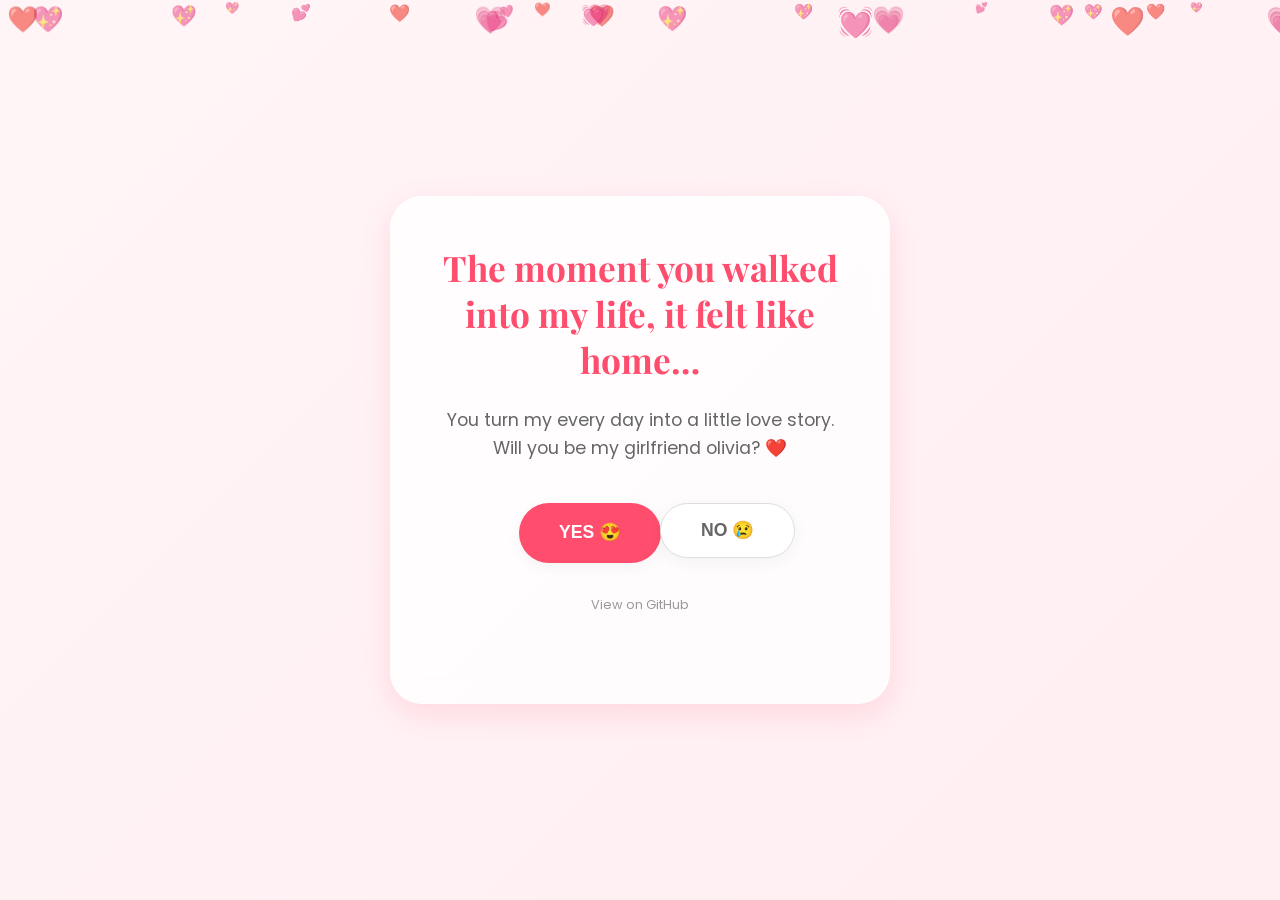
<file: index.html>
<!DOCTYPE html>
<html lang="en">
<head>
    <meta charset="UTF-8">
    <meta name="viewport" content="width=device-width, initial-scale=1.0">
    <title>Will You Be My Girlfriend? ❤️</title>
    <link rel="preconnect" href="https://fonts.googleapis.com">
    <link rel="preconnect" href="https://fonts.gstatic.com" crossorigin>
    <link href="https://fonts.googleapis.com/css2?family=Playfair+Display:ital,wght@0,400..900;1,400..900&family=Poppins:wght@300;400;600&display=swap" rel="stylesheet">
    <style>
        :root {
            --primary-color: #ff4d6d;
            --secondary-color: #ff8fa3;
            --bg-gradient: linear-gradient(135deg, #fff5f7 0%, #ffeef2 100%);
            --glass-bg: rgba(255, 255, 255, 0.8);
            --shadow: 0 10px 30px rgba(255, 77, 109, 0.15);
        }

        * {
            margin: 0;
            padding: 0;
            box-sizing: border-box;
        }

        body {
            font-family: 'Poppins', sans-serif;
            background: var(--bg-gradient);
            height: 100vh;
            display: flex;
            justify-content: center;
            align-items: center;
            overflow: hidden;
            position: relative;
        }

        /* Floating Hearts Background */
        .bg-hearts {
            position: absolute;
            top: 0;
            left: 0;
            width: 100%;
            height: 100%;
            pointer-events: none;
            z-index: 0;
        }

        .heart-particle {
            position: absolute;
            color: var(--secondary-color);
            opacity: 0.6;
            animation: float-up linear infinite;
        }

        @keyframes float-up {
            0% {
                transform: translateY(110vh) scale(0) rotate(0deg);
                opacity: 0;
            }
            10% {
                opacity: 0.6;
            }
            100% {
                transform: translateY(-10vh) scale(1) rotate(360deg);
                opacity: 0;
            }
        }

        /* Container Card */
        .container {
            background: var(--glass-bg);
            backdrop-filter: blur(10px);
            padding: 3rem;
            border-radius: 2rem;
            box-shadow: var(--shadow);
            text-align: center;
            max-width: 500px;
            width: 90%;
            z-index: 10;
            border: 1px solid rgba(255, 255, 255, 0.4);
            transition: all 0.5s cubic-bezier(0.175, 0.885, 0.32, 1.275);
            animation: fadeIn 1s ease-out;
        }

        @keyframes fadeIn {
            from { opacity: 0; transform: translateY(20px); }
            to { opacity: 1; transform: translateY(0); }
        }

        .main-content h1 {
            font-family: 'Playfair Display', serif;
            font-size: 2.2rem;
            color: var(--primary-color);
            margin-bottom: 1.5rem;
            line-height: 1.3;
        }

        .main-content p {
            color: #666;
            font-size: 1.1rem;
            margin-bottom: 2.5rem;
            line-height: 1.6;
        }

        /* Buttons Styling */
        .buttons {
            display: flex;
            justify-content: center;
            gap: 1.5rem;
            position: relative;
            min-height: 60px;
        }

        .btn {
            padding: 1rem 2.5rem;
            border: none;
            border-radius: 3rem;
            font-size: 1.1rem;
            font-weight: 600;
            cursor: pointer;
            transition: all 0.3s ease;
            box-shadow: 0 4px 15px rgba(0, 0, 0, 0.05);
            display: flex;
            align-items: center;
            justify-content: center;
            gap: 8px;
        }

        .btn-yes {
            background: var(--primary-color);
            color: white;
        }

        .btn-yes:hover {
            transform: scale(1.1);
            background: #ff3355;
            box-shadow: 0 8px 25px rgba(255, 77, 109, 0.4);
        }

        .btn-no {
            background: white;
            color: #666;
            border: 1px solid #ddd;
            position: absolute; /* Needed for dodging */
            left: 50%;
            margin-left: 20px; /* Offset from center initially */
        }

        /* Special Offset for Yes button to make room */
        .btn-yes {
            position: relative;
            right: 50px;
        }

        /* Success State */
        .success-content {
            display: none;
        }

        .success-content h1 {
            font-size: 2.5rem;
        }

        .celebration-img {
            width: 150px;
            margin-bottom: 1rem;
            animation: pulse 2s infinite;
        }

        @keyframes pulse {
            0% { transform: scale(1); }
            50% { transform: scale(1.1); }
            100% { transform: scale(1); }
        }

        /* Confetti simulation */
        .confetti {
            position: absolute;
            width: 10px;
            height: 10px;
            background: var(--primary-color);
            top: -10px;
            z-index: 5;
            border-radius: 50%;
        }

        /* Mobile Adjustments */
        @media (max-width: 480px) {
            .container {
                padding: 2rem 1.5rem;
            }
            .main-content h1 {
                font-size: 1.8rem;
            }
            .buttons {
                flex-direction: column;
                align-items: center;
                gap: 1rem;
                height: 150px;
            }
            .btn-no {
                position: absolute;
                left: 50% !important;
                margin-left: -65px !important;
                bottom: 20px;
            }
            .btn-yes {
                position: absolute;
                left: 50% !important;
                margin-left: -65px !important;
                top: 0;
            }
        }
    </style>
</head>
<body>

    <div class="bg-hearts" id="hearts-bg"></div>

    <div class="container" id="main-container">
        <!-- Main Question State -->
        <div class="main-content" id="question-state">
            <h1>The moment you walked into my life, it felt like home…</h1>
<p>You turn my every day into a little love story. <br>Will you be my girlfriend olivia? ❤️</p>
            <div class="buttons">
                <button class="btn btn-yes" id="yes-btn">YES 😍</button>
                <button class="btn btn-no" id="no-btn">NO 😢</button>
            </div>
            <p style="margin-top: 2rem; font-size: 0.8rem; color: #999;"><a href="https://github.com/casashler/love-project" target="_blank" style="color: #999; text-decoration: none;">View on GitHub</a></p>
        </div>

        <!-- Success State -->
        <div class="success-content" id="success-state">
            <div id="celebration-icon">❤️</div>
            <h1>You just made my heart the happiest it’s ever been 💖</h1>
<p>I’ll hold you close, choose you always, and keep your smile forever. I love you ❤️</p>
            <button class="btn btn-yes" style="margin: 0 auto; right: 0;" onclick="location.reload()">Start Over ✨</button>
        </div>
    </div>

    <script>
        // --- Floating Hearts Background ---
        const heartsBg = document.getElementById('hearts-bg');
        const heartIcons = ['❤️', '💖', '💕', '💗', '💓'];

        function createHeart() {
            const heart = document.createElement('div');
            heart.classList.add('heart-particle');
            heart.innerHTML = heartIcons[Math.floor(Math.random() * heartIcons.length)];
            
            // Random properties
            const left = Math.random() * 100;
            const size = Math.random() * 20 + 10;
            const duration = Math.random() * 5 + 5;
            const delay = Math.random() * 5;

            heart.style.left = left + '%';
            heart.style.fontSize = size + 'px';
            heart.style.animationDuration = duration + 's';
            heart.style.animationDelay = delay + 's';

            heartsBg.appendChild(heart);

            // Remove heart after animation
            setTimeout(() => {
                heart.remove();
            }, (duration + delay) * 1000);
        }

        // Initialize background hearts
        for(let i = 0; i < 20; i++) {
            createHeart();
        }
        setInterval(createHeart, 400);

        // --- No Button Dodge Logic ---
        const noBtn = document.getElementById('no-btn');
        const container = document.getElementById('main-container');

        const moveNoButton = () => {
            const containerRect = container.getBoundingClientRect();
            const btnRect = noBtn.getBoundingClientRect();

            // Calculate max boundaries within the container or slightly outside for fun
            // But let's keep it within the screen viewport for accessibility
            const maxX = window.innerWidth - btnRect.width - 20;
            const maxY = window.innerHeight - btnRect.height - 20;

            const randomX = Math.floor(Math.random() * maxX);
            const randomY = Math.floor(Math.random() * maxY);

            // Change to fixed position once it starts moving
            noBtn.style.position = 'fixed';
            noBtn.style.left = randomX + 'px';
            noBtn.style.top = randomY + 'px';
            noBtn.style.margin = '0';
            noBtn.style.zIndex = '1000';
        };

        noBtn.addEventListener('mouseover', moveNoButton);
        noBtn.addEventListener('touchstart', (e) => {
            e.preventDefault();
            moveNoButton();
        });

        // --- Yes Button Success Logic ---
        const yesBtn = document.getElementById('yes-btn');
        const questionState = document.getElementById('question-state');
        const successState = document.getElementById('success-state');

        yesBtn.addEventListener('click', () => {
            // Fade out question
            questionState.style.opacity = '0';
            
            setTimeout(() => {
                questionState.style.display = 'none';
                successState.style.display = 'block';
                successState.style.opacity = '0';
                
                // Trigger reflow for animation
                setTimeout(() => {
                    successState.style.transition = 'opacity 1s ease';
                    successState.style.opacity = '1';
                    container.style.transform = 'scale(1.05)';
                    createConfetti();
                }, 50);
            }, 500);
        });

        // --- Confetti Effect ---
        function createConfetti() {
            for(let i = 0; i < 100; i++) {
                const confetti = document.createElement('div');
                confetti.classList.add('confetti');
                
                const colors = ['#ff4d6d', '#ff8fa3', '#ffccd5', '#ffb3c1', '#ffffff'];
                confetti.style.background = colors[Math.floor(Math.random() * colors.length)];
                
                confetti.style.left = Math.random() * 100 + 'vw';
                confetti.style.width = Math.random() * 8 + 5 + 'px';
                confetti.style.height = confetti.style.width;
                confetti.style.opacity = Math.random();
                
                const duration = Math.random() * 3 + 2;
                confetti.style.transition = `transform ${duration}s linear, opacity ${duration}s ease-out`;
                
                document.body.appendChild(confetti);

                // Animate down
                setTimeout(() => {
                    confetti.style.transform = `translateY(${window.innerHeight + 20}px) rotate(${Math.random() * 360}deg)`;
                    confetti.style.opacity = '0';
                }, 100);

                setTimeout(() => {
                    confetti.remove();
                }, duration * 1000);
            }
        }
    </script>
</body>
</html>
</file>
